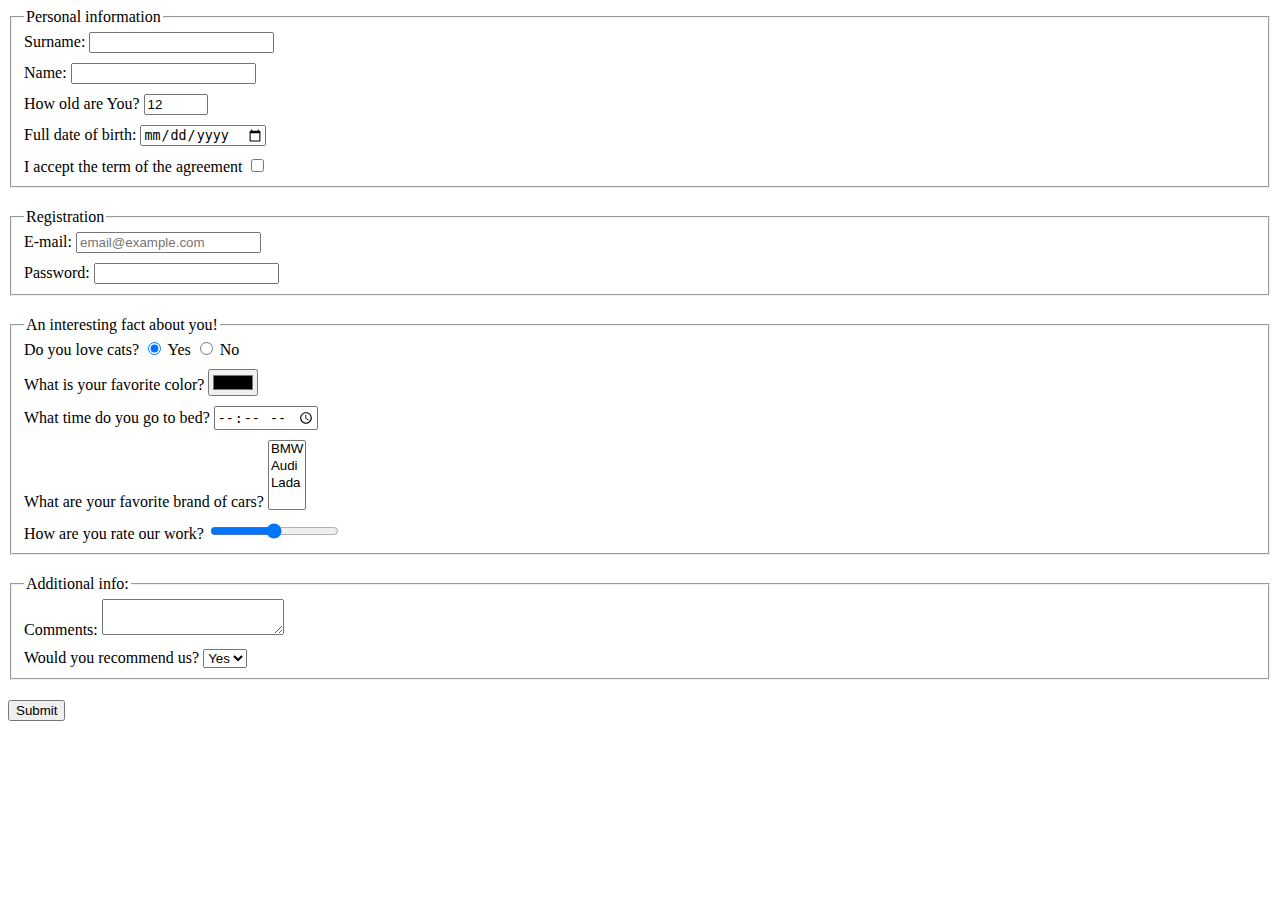
<file: index.html>
<!doctype html><html lang="en"><head><meta charset="UTF-8"><meta name="viewport" content="width=device-width, user-scalable=no, initial-scale=1.0, maximum-scale=1.0, minimum-scale=1.0"><meta http-equiv="X-UA-Compatible" content="ie=edge"><title>HTML Form</title><link rel="stylesheet" href="style.609dbe0c.css"></head><body> <form action="https://mate-academy-form-lesson.herokuapp.com/create-application" method="post"> <fieldset class="form__field"> <legend>Personal information</legend> <label class="form__label"> Surname: <input type="text" name="Surname" autocomplete="off" required> </label> <label class="form__label"> Name: <input type="text" name="Name" autocomplete="off" required> </label> <label class="form__label"> How old are You? <input type="number" name="age" min="1" max="100" value="12"> </label> <label class="form__label"> Full date of birth: <input type="date" name="dateOfBirth" required> </label> <label class="form__label"> I accept the term of the agreement <input type="checkbox" name="agreement" required> </label> </fieldset> <fieldset class="form__field"> <legend>Registration</legend> <label class="form__label"> E-mail: <input type="email" name="E-mail" placeholder="email@example.com" required> </label> <label class="form__label"> Password: <input type="password" name="Password" minlength="8" maxlength="32" required> </label> </fieldset> <fieldset class="form__field"> <legend>An interesting fact about you!</legend> <div class="form__label"> Do you love cats? <input type="radio" name="cats" value="yes" id="cats1" checked> <label for="cats1">Yes</label> <input type="radio" name="cats" value="no" id="cats2"> <label for="cats2">No</label> </div> <label class="form__label"> What is your favorite color? <input type="color" name="colorCar"> </label> <label class="form__label"> What time do you go to bed? <input type="time" name="timeToBed" required> </label> <label class="form__label"> What are your favorite brand of cars? <select name="car" multiple required> <option value="BMW">BMW</option> <option value="Audi">Audi</option> <option value="Lada">Lada</option> </select> </label> <label class="form__label"> How are you rate our work? <input type="range" name="rateWork"> </label> </fieldset> <fieldset class="form__field"> <legend>Additional info:</legend> <label class="form__label"> Comments: <textarea name="Comments" id="comments" cols="20" rows="2" required></textarea> </label> <label class="form__label"> Would you recommend us? <select name="recommend"> <option value="yes">Yes</option> <option value="no">No</option> </select> </label> </fieldset> <button type="submit" name="Submit">Submit</button> </form> <script type="text/javascript" src="main.e97352c4.js"></script> </body></html>
</file>
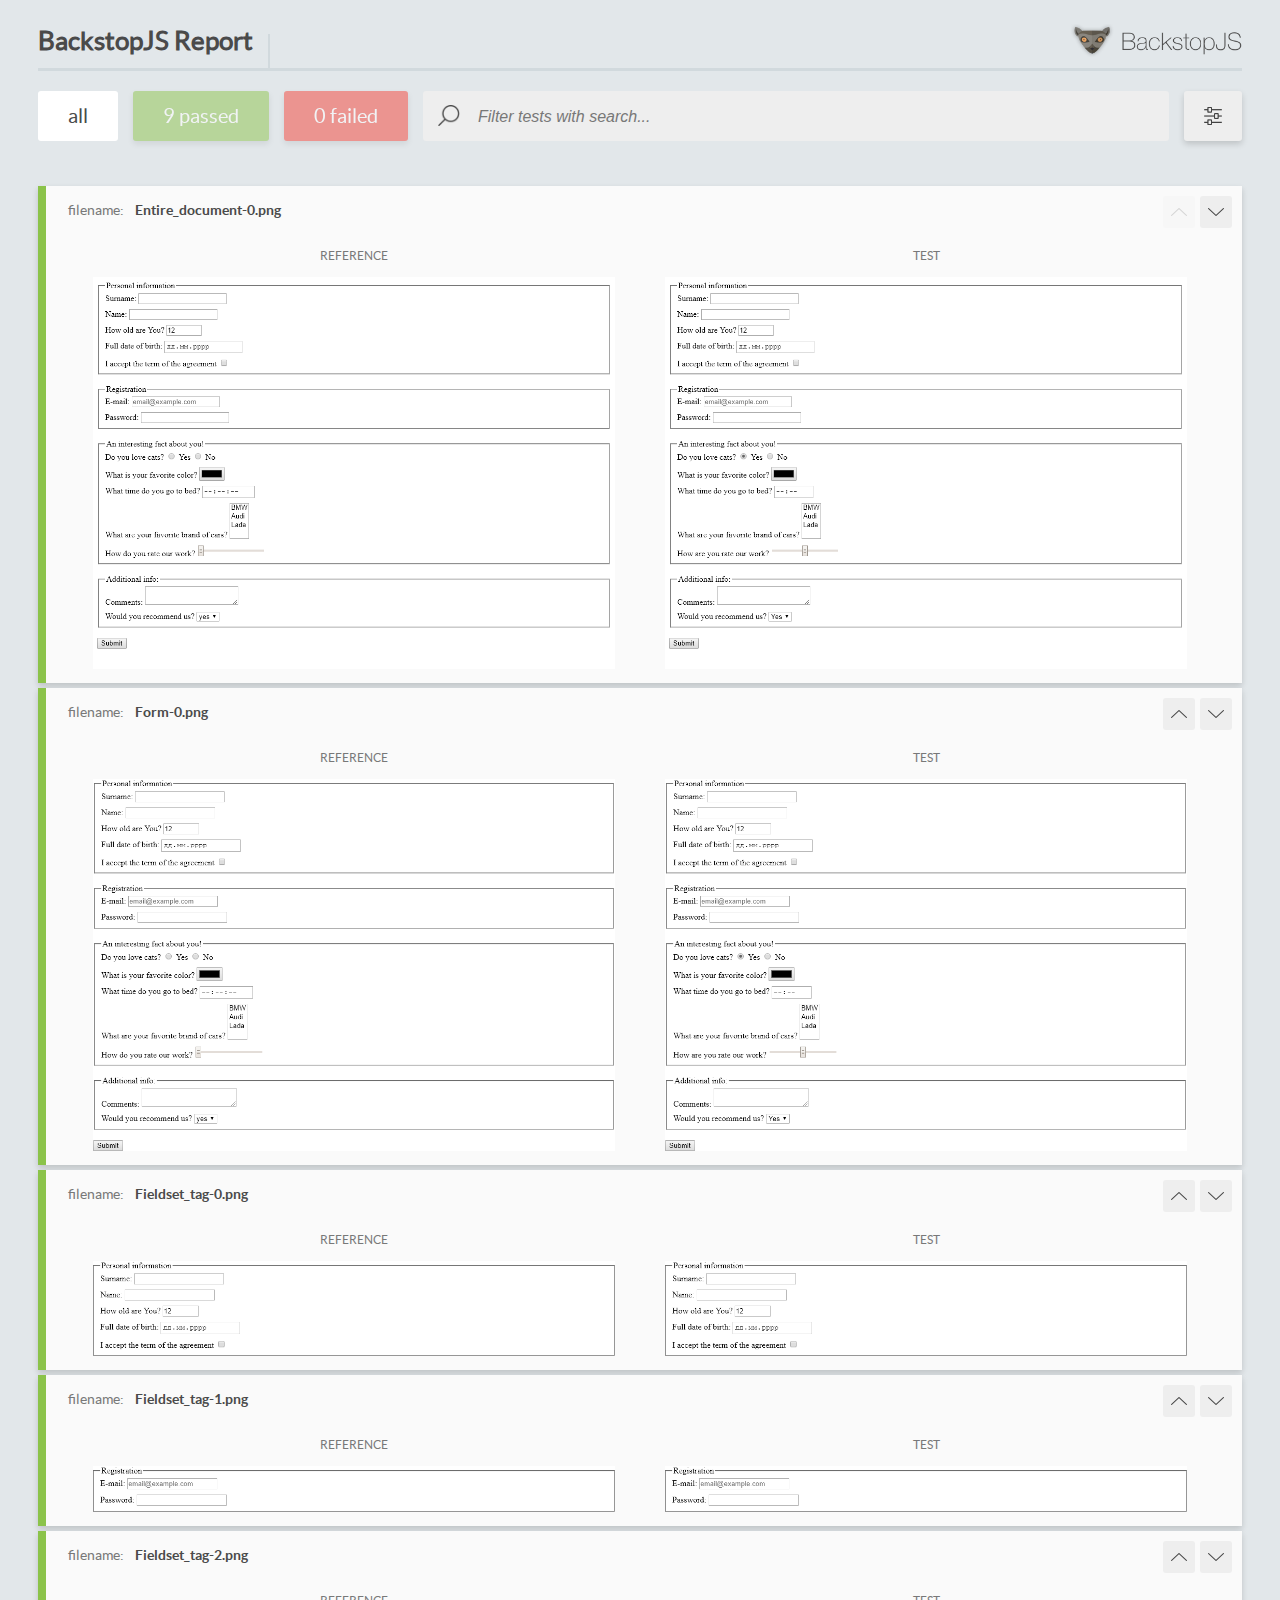
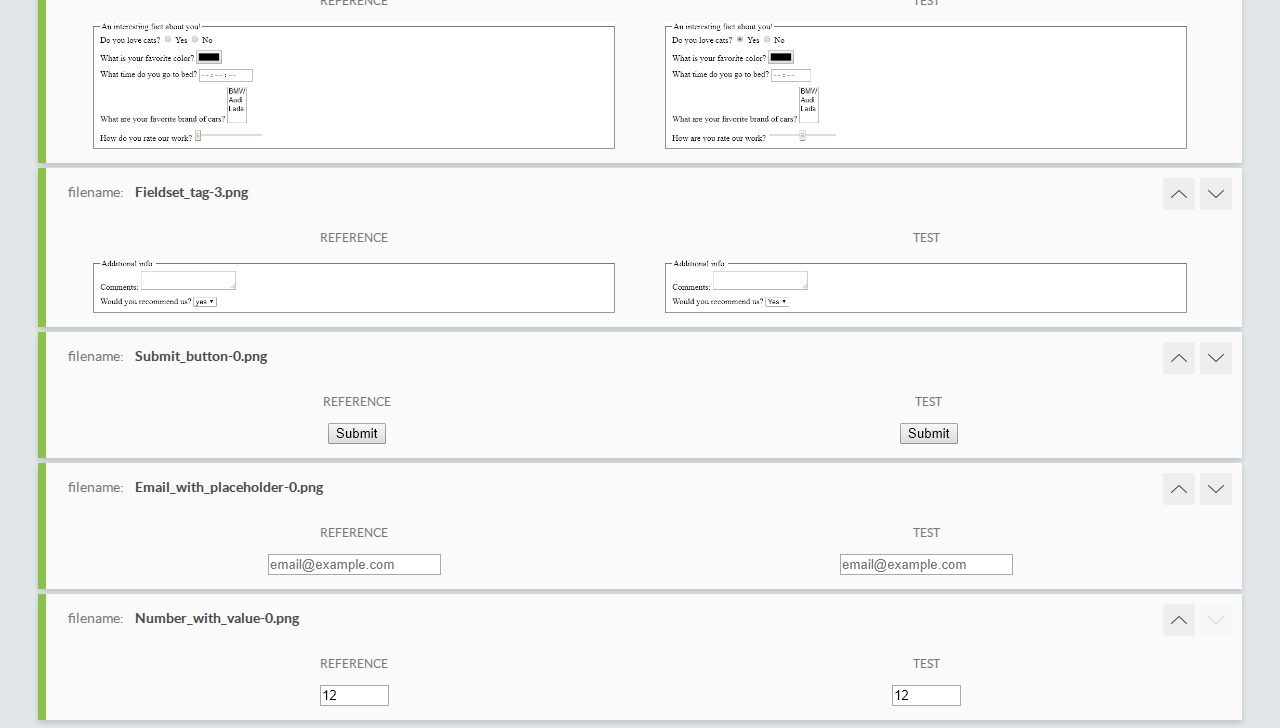
<file: report/html_report/index.html>
<!DOCTYPE html>
<html>
  <head>
    <meta charset="utf-8">
    <title>BackstopJS Report</title>

    <style>
      @font-face {
          font-family: 'latoregular';
          src: url('./assets/fonts/lato-regular-webfont.woff2') format('woff2'),
              url('./assets/fonts/lato-regular-webfont.woff') format('woff');
          font-weight: 400;
          font-style: normal;
      }
      @font-face {
          font-family: 'latobold';
          src: url('./assets/fonts/lato-bold-webfont.woff2') format('woff2'),
              url('./assets/fonts/lato-bold-webfont.woff') format('woff');
          font-weight: 700;
          font-style: normal;
      }

      .ReactModal__Body--open {
          overflow: hidden;
      }
      .ReactModal__Body--open .header {
        display: none;
      }

    </style>
  </head>
  <body style="background-color: #E2E7EA">
    <div id="root">

    </div>
    <script type="text/javascript">
      function report (report) { // eslint-disable-line no-unused-vars
        window.tests = report;
      }
    </script>
    <script type="text/javascript" src="config.js"></script>
    <script type="text/javascript" src="index_bundle.js"></script>
  </body>
</html>
</file>
<file: style.609dbe0c.css>
.form__label{display:block;margin-bottom:10px}.form__label:last-child{margin-bottom:0}.form__field,.form__field:last-child{margin-bottom:20px}
/*# sourceMappingURL=style.609dbe0c.css.map */
</file>
